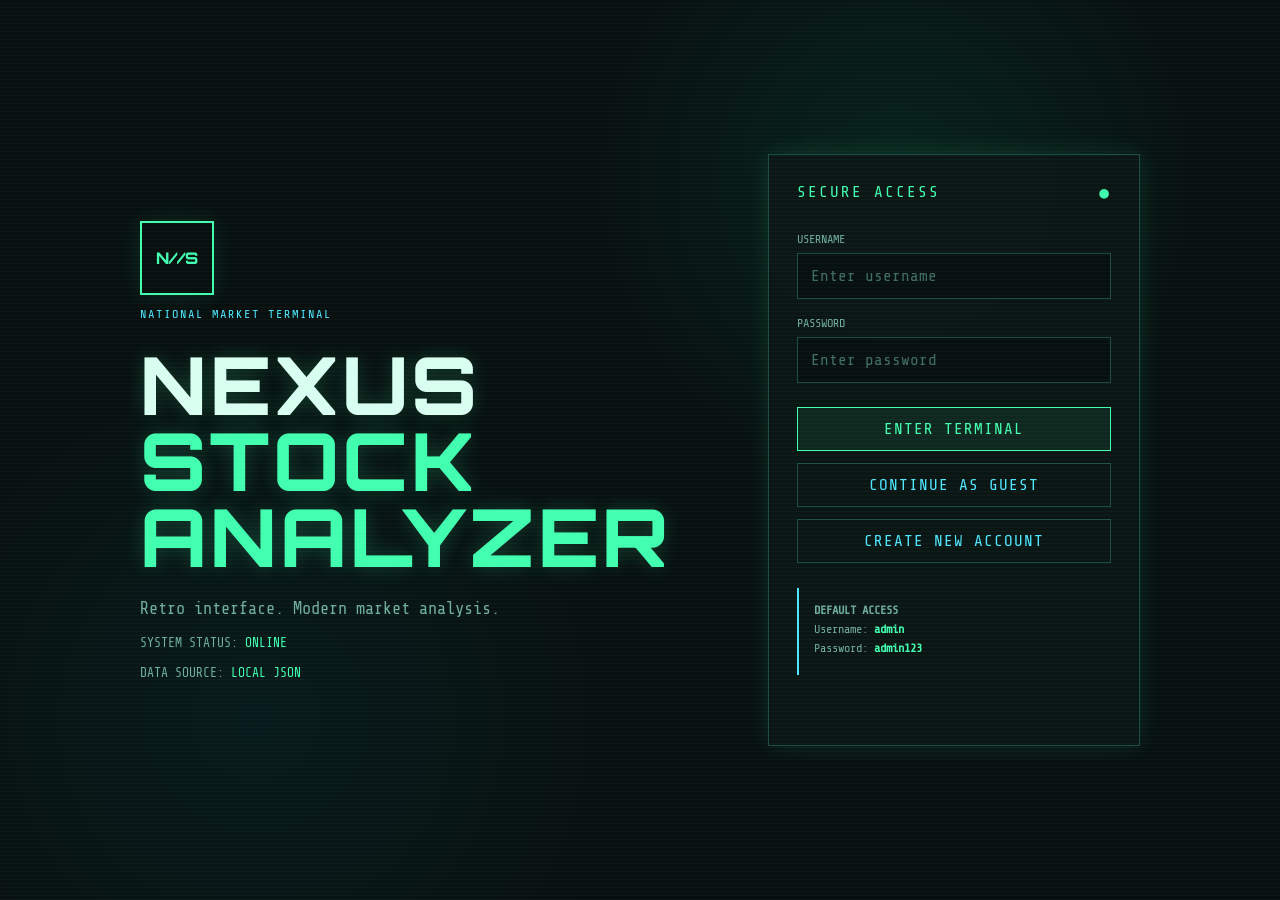
<file: index.html>
<!DOCTYPE html>
<html lang="en">
<head>
  <meta charset="UTF-8">
  <meta name="viewport" content="width=device-width, initial-scale=1.0">

  <title>NEXUS // Stock Analyzer</title>

  <link rel="stylesheet" href="style.css">
</head>

<body class="login-page">

  <div class="scanlines"></div>

  <main class="login-shell">

    <!-- BRAND -->
    <section class="brand-panel">

      <div class="brand-mark">
        N//S
      </div>

      <p class="eyebrow">
        NATIONAL MARKET TERMINAL
      </p>

      <h1>
        NEXUS<br>
        <span>STOCK ANALYZER</span>
      </h1>

      <p class="tagline">
        Retro interface. Modern market analysis.
      </p>

      <div class="terminal-line">
        SYSTEM STATUS:
        <span>ONLINE</span>
      </div>

      <div class="terminal-line">
        DATA SOURCE:
        <span>LOCAL JSON</span>
      </div>

    </section>


    <!-- LOGIN -->
    <section class="login-card">

      <div class="card-header">
        <span>SECURE ACCESS</span>
        <span class="blink">●</span>
      </div>


      <form id="loginForm">

        <label for="username">
          USERNAME
        </label>

        <input
          id="username"
          type="text"
          autocomplete="username"
          placeholder="Enter username"
        >


        <label for="password">
          PASSWORD
        </label>

        <input
          id="password"
          type="password"
          autocomplete="current-password"
          placeholder="Enter password"
        >


        <button
          type="submit"
          class="primary-btn"
        >
          ENTER TERMINAL
        </button>

      </form>


      <!-- GUEST -->
      <button
        id="guestBtn"
        class="ghost-btn"
      >
        CONTINUE AS GUEST
      </button>


      <!-- CREATE ACCOUNT -->
      <button
        id="createAccountBtn"
        class="ghost-btn"
      >
        CREATE NEW ACCOUNT
      </button>


      <!-- DEFAULT LOGIN -->
      <div class="login-info">

        <strong>DEFAULT ACCESS</strong>

        <p>
          Username:
          <b>admin</b>
        </p>

        <p>
          Password:
          <b>admin123</b>
        </p>

      </div>


      <p
        id="loginMessage"
        class="message"
      ></p>

    </section>

  </main>


  <!-- CREATE ACCOUNT MODAL -->

  <div
    id="registerModal"
    class="modal hidden"
  >

    <div class="modal-card">

      <button
        id="closeRegister"
        class="close"
        type="button"
      >
        ×
      </button>


      <div class="section-title">
        NEW TERMINAL USER
      </div>

      <h3>
        CREATE ACCOUNT
      </h3>

      <p class="modal-help">
        Create your own username and password.
      </p>


      <label for="newName">
        YOUR NAME
      </label>

      <input
        id="newName"
        type="text"
        placeholder="Enter your name"
      >


      <label for="newUsername">
        USERNAME
      </label>

      <input
        id="newUsername"
        type="text"
        placeholder="Choose username"
      >


      <label for="newPassword">
        PASSWORD
      </label>

      <input
        id="newPassword"
        type="password"
        placeholder="Choose password"
      >


      <label for="confirmPassword">
        CONFIRM PASSWORD
      </label>

      <input
        id="confirmPassword"
        type="password"
        placeholder="Confirm password"
      >


      <button
        id="registerBtn"
        class="primary-btn"
        type="button"
      >
        CREATE ACCOUNT
      </button>


      <p
        id="registerMessage"
        class="message"
      ></p>

    </div>

  </div>


  <script src="login.js"></script>

</body>
</html>
</file>
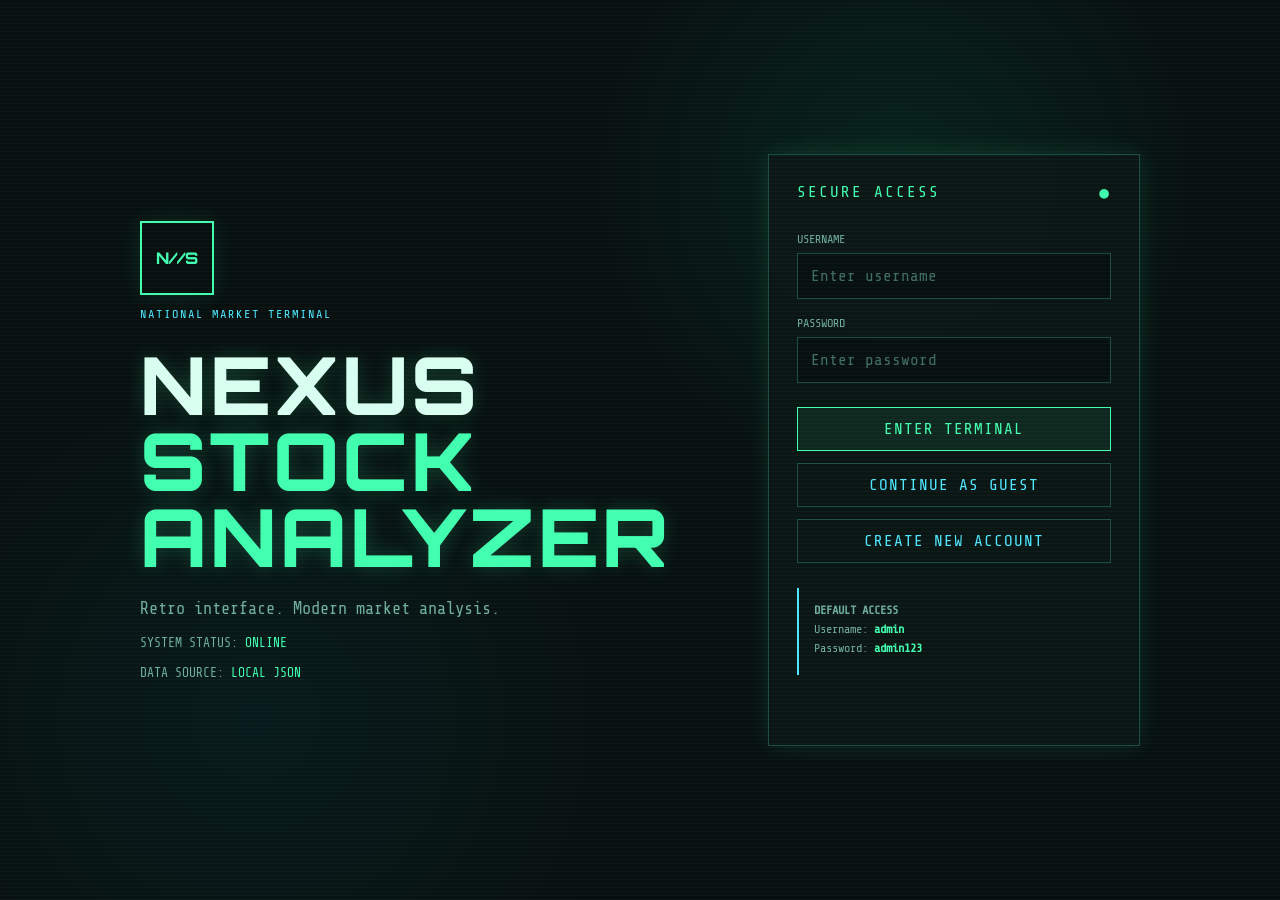
<file: dashboard.html>
<!DOCTYPE html>
<html lang="en">

<head>

  <meta charset="UTF-8">

  <meta
    name="viewport"
    content="width=device-width, initial-scale=1.0"
  >

  <title>NEXUS // Market Terminal</title>

  <link rel="stylesheet" href="style.css">

</head>


<body class="terminal-page">

  <div class="scanlines"></div>


  <!-- TOP BAR -->

  <header class="topbar">

    <div class="logo">
      N//S
      <span>NEXUS</span>
    </div>


    <div class="market-status">

      <span class="dot"></span>

      MARKET SIMULATION ONLINE

    </div>


    <div class="user-area">

      <span id="userName">
        Guest
      </span>

      <button id="profileBtn">
        PROFILE
      </button>

      <button id="logoutBtn">
        LOGOUT
      </button>

    </div>

  </header>


  <!-- DASHBOARD -->

  <main class="dashboard">


    <!-- SIDEBAR -->

    <aside class="sidebar">

      <div class="section-title">
        MARKET WATCH
      </div>


      <input
        id="searchInput"
        class="search"
        placeholder="Search symbol / name"
      >


      <div
        id="stockList"
        class="stock-list"
      ></div>


      <!-- CURRENCY -->

      <div class="currency-box">

        <div class="section-title">
          DISPLAY CURRENCY
        </div>


        <div class="currency-switch">

          <button
            class="currency active"
            data-currency="INR"
          >
            ₹ INR
          </button>


          <button
            class="currency"
            data-currency="USD"
          >
            $ USD
          </button>

        </div>


        <small>
          USD conversion is for display only.
        </small>

      </div>

    </aside>


    <!-- MAIN WORKSPACE -->

    <section class="workspace">


      <!-- STOCK HEADER -->

      <div class="headline-row">

        <div>

          <div class="eyebrow">
            LIVE MARKET VIEW
          </div>


          <h2 id="stockName">
            Select a stock
          </h2>


          <span
            id="stockSymbol"
            class="symbol"
          >
            ---
          </span>

        </div>


        <div class="price-block">

          <div
            id="stockPrice"
            class="big-price"
          >
            ₹ 0.00
          </div>


          <div
            id="stockChange"
            class="change"
          >
            0.00%
          </div>

        </div>

      </div>


      <!-- CHART -->

      <div class="chart-panel">

        <div class="chart-toolbar">

          <div class="time-buttons">

            <button
              class="range active"
              data-range="1D"
            >
              1D
            </button>

            <button
              class="range"
              data-range="1W"
            >
              1W
            </button>

            <button
              class="range"
              data-range="1M"
            >
              1M
            </button>

            <button
              class="range"
              data-range="3M"
            >
              3M
            </button>

            <button
              class="range"
              data-range="1Y"
            >
              1Y
            </button>

          </div>


          <div id="chartReadout">
            MOVE CURSOR OVER CHART
          </div>

        </div>


        <div class="chart-wrap">

          <canvas id="stockChart"></canvas>

        </div>

      </div>


      <!-- BOTTOM -->

      <div class="bottom-grid">


        <!-- MARKET DATA -->

        <div class="info-panel">

          <div class="section-title">
            MARKET DATA
          </div>


          <div class="stats-grid">

            <div>
              <span>OPEN</span>
              <b id="openValue">--</b>
            </div>


            <div>
              <span>HIGH</span>
              <b id="highValue">--</b>
            </div>


            <div>
              <span>LOW</span>
              <b id="lowValue">--</b>
            </div>


            <div>
              <span>PREV CLOSE</span>
              <b id="prevValue">--</b>
            </div>


            <div>
              <span>VOLUME</span>
              <b id="volumeValue">--</b>
            </div>


            <div>
              <span>52W HIGH</span>
              <b id="yearHigh">--</b>
            </div>

          </div>

        </div>


        <!-- ORDER TERMINAL -->

        <div class="trade-panel">

          <div class="section-title">
            ORDER TERMINAL
          </div>


          <div
            id="guestNotice"
            class="guest-notice"
          >
            GUEST MODE: PRICE VIEW ONLY
          </div>


          <div class="trade-row">

            <input
              id="quantity"
              type="number"
              min="1"
              value="1"
            >


            <button
              id="buyBtn"
              class="buy-btn"
            >
              BUY
            </button>


            <button
              id="sellBtn"
              class="sell-btn"
            >
              SELL
            </button>

          </div>


          <div
            id="orderMessage"
            class="message"
          ></div>


          <div
            id="portfolioValue"
            class="portfolio-value"
          >
            PORTFOLIO: ₹ 0.00
          </div>

        </div>

      </div>

    </section>

  </main>


  <!-- PROFILE MODAL -->

  <div
    id="profileModal"
    class="modal hidden"
  >

    <div class="modal-card">

      <button
        id="closeModal"
        class="close"
        type="button"
      >
        ×
      </button>


      <div class="section-title">
        USER PROFILE
      </div>


      <h3>
        UPDATE PROFILE
      </h3>


      <p class="modal-help">
        Update your account information.
      </p>


      <label for="newName">
        YOUR NAME
      </label>

      <input
        id="newName"
        type="text"
        placeholder="Your name"
      >


      <label for="newUsername">
        NEW USERNAME
      </label>

      <input
        id="newUsername"
        type="text"
        placeholder="Choose username"
      >


      <label for="newPassword">
        NEW PASSWORD
      </label>

      <input
        id="newPassword"
        type="password"
        placeholder="Choose password"
      >


      <button
        id="saveProfile"
        class="primary-btn"
      >
        SAVE PROFILE
      </button>


      <p
        id="profileMessage"
        class="message"
      ></p>

    </div>

  </div>


  <script src="app.js"></script>

</body>

</html>
</file>
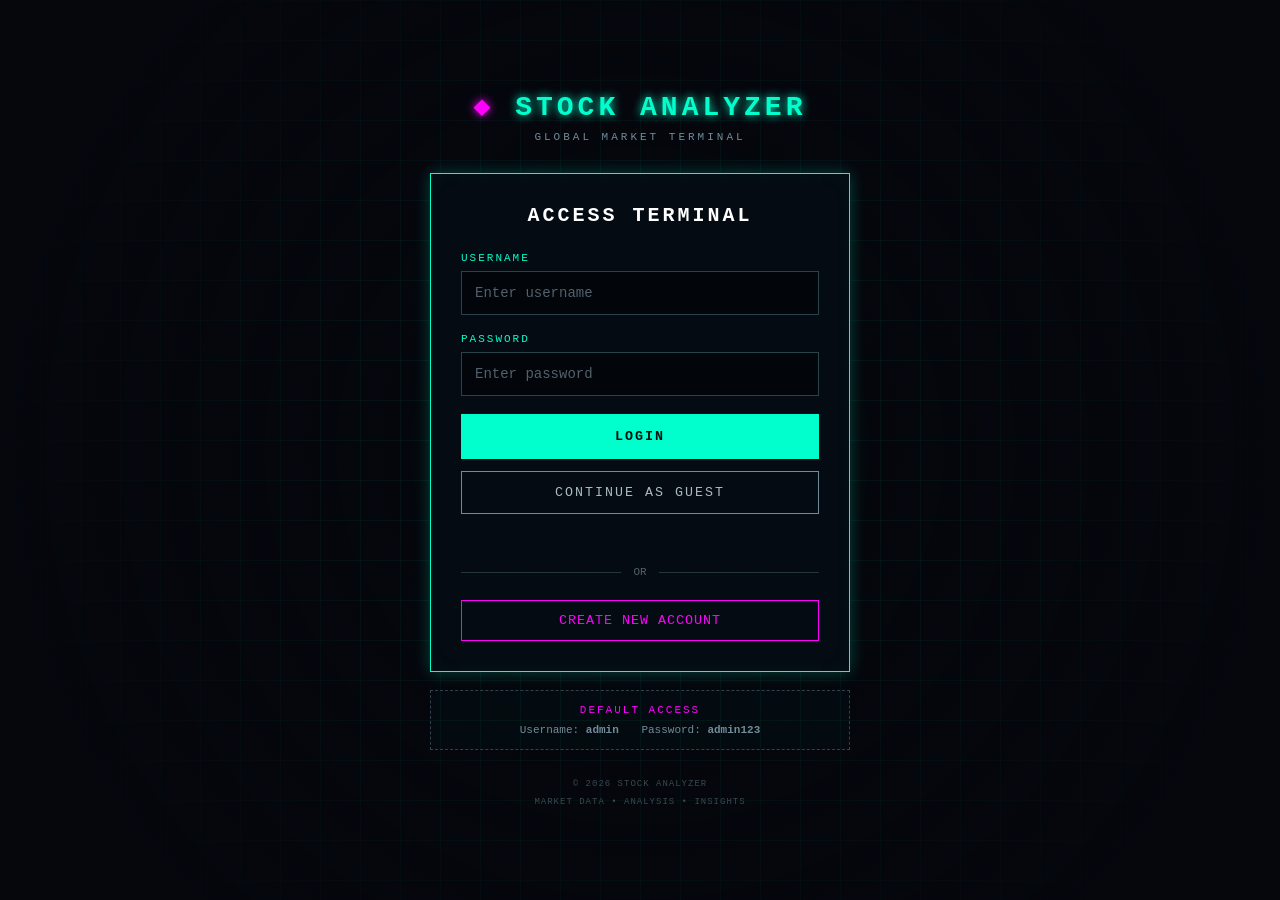
<file: login.html>
<!DOCTYPE html>

<html lang="en">
<head>
    <meta charset="UTF-8">
    <meta name="viewport" content="width=device-width, initial-scale=1.0">
    <title>Stock Analyzer - Login</title>
    <link rel="stylesheet" href="login.css">
</head>

<body>

<div class="background-grid"></div>

<div class="login-container">

    <div class="logo">
        <span>◆</span> STOCK ANALYZER
    </div>

    <p class="subtitle">GLOBAL MARKET TERMINAL</p>

    <!-- Login Box -->
    <div class="login-box">

        <h2>ACCESS TERMINAL</h2>

        <div class="input-group">
            <label>USERNAME</label>
            <input type="text" id="username" placeholder="Enter username">
        </div>

        <div class="input-group">
            <label>PASSWORD</label>
            <input type="password" id="password" placeholder="Enter password">
        </div>

        <button id="loginBtn" class="main-btn">
            LOGIN
        </button>

        <button id="guestBtn" class="guest-btn">
            CONTINUE AS GUEST
        </button>

        <p id="message"></p>

        <div class="divider">
            <span>OR</span>
        </div>

        <button id="createAccountBtn" class="create-btn">
            CREATE NEW ACCOUNT
        </button>

    </div>

    <!-- Default Login Information -->
    <div class="default-info">
        <p>DEFAULT ACCESS</p>
        <span>Username: <b>admin</b></span>
        <span>Password: <b>admin123</b></span>
    </div>

    <div class="footer">
        <p>© 2026 STOCK ANALYZER</p>
        <p>MARKET DATA • ANALYSIS • INSIGHTS</p>
    </div>

</div>


<!-- Create Account Modal -->

<div id="registerModal" class="modal">

    <div class="register-box">

        <button id="closeModal" class="close-btn">×</button>

        <h2>CREATE ACCOUNT</h2>
        <p class="modal-subtitle">REGISTER NEW TERMINAL USER</p>

        <div class="input-group">
            <label>YOUR NAME</label>
            <input type="text" id="newName" placeholder="Enter your name">
        </div>

        <div class="input-group">
            <label>USERNAME</label>
            <input type="text" id="newUsername" placeholder="Choose username">
        </div>

        <div class="input-group">
            <label>PASSWORD</label>
            <input type="password" id="newPassword" placeholder="Choose password">
        </div>

        <div class="input-group">
            <label>CONFIRM PASSWORD</label>
            <input type="password" id="confirmPassword" placeholder="Confirm password">
        </div>

        <button id="registerBtn" class="main-btn">
            CREATE ACCOUNT
        </button>

        <p id="registerMessage"></p>

    </div>

</div>

<script src="login.js"></script>


</body>
</html>
</file>
<file: style.css>
@import url('https://fonts.googleapis.com/css2?family=Share+Tech+Mono&family=Orbitron:wght@400;600;700;800&display=swap');

:root {
  --bg: #07100f;
  --panel: #0b1715;
  --panel2: #0e211d;
  --line: #1b4d42;
  --green: #42ffb0;
  --green2: #16c98b;
  --cyan: #4de8ff;
  --red: #ff557d;
  --text: #d8fff0;
  --muted: #6fae9b;
  --shadow: 0 0 22px rgba(66, 255, 176, 0.12);
}

* {
  box-sizing: border-box;
}

html,
body {
  margin: 0;
  padding: 0;
  min-height: 100%;
}

body {
  background:
    radial-gradient(
      circle at 70% 20%,
      rgba(0, 255, 170, 0.08),
      transparent 28%
    ),
    radial-gradient(
      circle at 20% 80%,
      rgba(0, 220, 255, 0.05),
      transparent 30%
    ),
    var(--bg);

  color: var(--text);

  font-family: "Share Tech Mono", monospace;

  min-height: 100vh;
}

button,
input {
  font: inherit;
}

button {
  cursor: pointer;
}

button:disabled {
  cursor: not-allowed;
}


/* ========================================
   SCANLINES
======================================== */

.scanlines {
  position: fixed;
  inset: 0;

  pointer-events: none;

  z-index: 1000;

  opacity: 0.06;

  background:
    repeating-linear-gradient(
      to bottom,
      transparent 0,
      transparent 3px,
      #ffffff 4px
    );
}


/* ========================================
   LOGIN PAGE
======================================== */

.login-shell {
  min-height: 100vh;

  display: grid;

  grid-template-columns:
    1.2fr
    0.8fr;

  align-items: center;

  max-width: 1100px;

  margin: auto;

  padding: 50px;

  gap: 70px;
}


/* ========================================
   BRAND
======================================== */

.brand-mark {
  width: 74px;
  height: 74px;

  border: 2px solid var(--green);

  display: grid;
  place-items: center;

  color: var(--green);

  font-family: Orbitron, sans-serif;

  font-weight: 800;

  box-shadow: var(--shadow);
}


.eyebrow,
.section-title {
  color: var(--cyan);

  letter-spacing: 2px;

  font-size: 12px;
}


.brand-panel h1 {
  font-family: Orbitron, sans-serif;

  font-weight: 800;

  font-size: clamp(42px, 7vw, 80px);

  line-height: 0.95;

  letter-spacing: 3px;

  margin: 25px 0;

  text-shadow:
    0 0 20px rgba(66, 255, 176, 0.2);
}


.brand-panel h1 span {
  color: var(--green);
}


.tagline {
  color: var(--muted);

  font-size: 17px;
}


.terminal-line {
  margin-top: 15px;

  color: var(--muted);

  font-size: 13px;
}


.terminal-line span {
  color: var(--green);
}


/* ========================================
   PANELS
======================================== */

.login-card,
.chart-panel,
.info-panel,
.trade-panel,
.modal-card {
  border: 1px solid var(--line);

  background:
    rgba(11, 23, 21, 0.94);

  box-shadow: var(--shadow);
}


/* ========================================
   LOGIN CARD
======================================== */

.login-card {
  padding: 28px;

  position: relative;
}


.card-header {
  display: flex;

  justify-content: space-between;

  color: var(--green);

  letter-spacing: 2px;

  margin-bottom: 30px;
}


.blink {
  animation: blink 1s infinite;
}


@keyframes blink {
  50% {
    opacity: 0.15;
  }
}


/* ========================================
   FORM
======================================== */

label {
  display: block;

  color: var(--muted);

  font-size: 12px;

  margin: 17px 0 7px;
}


input {
  width: 100%;

  background: #06100e;

  color: var(--text);

  border: 1px solid var(--line);

  outline: none;

  padding: 13px;
}


input::placeholder {
  color: #416e62;
}


input:focus {
  border-color: var(--green);

  box-shadow:
    0 0 12px rgba(66, 255, 176, 0.1);
}


/* ========================================
   BUTTONS
======================================== */

.primary-btn,
.ghost-btn,
#profileBtn,
#logoutBtn {
  border: 1px solid var(--green);

  padding: 12px 16px;

  background: transparent;

  color: var(--green);

  letter-spacing: 1px;
}


.primary-btn {
  width: 100%;

  margin-top: 24px;

  background:
    rgba(66, 255, 176, 0.08);
}


.primary-btn:hover,
.ghost-btn:hover,
#profileBtn:hover,
#logoutBtn:hover {
  background: var(--green);

  color: #03110c;
}


.ghost-btn {
  width: 100%;

  margin-top: 12px;

  border-color: var(--line);

  color: var(--cyan);
}


/* ========================================
   LOGIN INFO
======================================== */

.login-info {
  margin-top: 25px;

  padding: 15px;

  border-left: 2px solid var(--cyan);

  color: var(--muted);

  font-size: 12px;
}


.login-info p {
  margin: 5px 0;
}


.login-info b {
  color: var(--green);
}


/* ========================================
   MESSAGES
======================================== */

.message {
  min-height: 18px;

  margin-top: 12px;

  color: var(--red);

  font-size: 12px;
}


.message.error {
  color: var(--red);
}


.message.success {
  color: var(--green);
}


/* ========================================
   MODAL
======================================== */

.modal {
  position: fixed;

  inset: 0;

  display: flex;

  align-items: center;

  justify-content: center;

  background:
    rgba(0, 0, 0, 0.78);

  z-index: 500;

  padding: 20px;
}


.modal.hidden {
  display: none;
}


.modal-card {
  width: 430px;

  max-width: 100%;

  padding: 28px;

  position: relative;
}


.modal-card h3 {
  margin: 10px 0;

  font-family: Orbitron, sans-serif;

  font-size: 20px;
}


.modal-help {
  color: var(--muted);

  font-size: 12px;

  margin-bottom: 20px;
}


.close {
  position: absolute;

  top: 10px;

  right: 15px;

  border: none;

  background: transparent;

  color: var(--muted);

  font-size: 30px;

  cursor: pointer;
}


.close:hover {
  color: var(--green);
}


/* ========================================
   DASHBOARD TOP BAR
======================================== */

.topbar {
  height: 64px;

  border-bottom: 1px solid var(--line);

  display: flex;

  align-items: center;

  gap: 30px;

  padding: 0 24px;

  background: #071512;
}


.logo {
  font-family: Orbitron, sans-serif;

  font-weight: 700;

  font-size: 20px;

  color: var(--green);
}


.logo span {
  color: var(--text);

  font-size: 12px;

  margin-left: 7px;
}


.market-status {
  color: var(--muted);

  font-size: 11px;

  flex: 1;
}


.dot {
  display: inline-block;

  width: 7px;

  height: 7px;

  background: var(--green);

  border-radius: 50%;

  box-shadow:
    0 0 10px var(--green);

  margin-right: 6px;
}


.user-area {
  display: flex;

  align-items: center;

  gap: 8px;

  color: var(--cyan);

  font-size: 12px;
}


.user-area button {
  background: transparent;

  border: 1px solid var(--line);

  color: var(--muted);

  padding: 7px 9px;
}


/* ========================================
   DASHBOARD
======================================== */

.dashboard {
  display: grid;

  grid-template-columns: 290px 1fr;

  min-height:
    calc(100vh - 64px);
}


/* ========================================
   SIDEBAR
======================================== */

.sidebar {
  border-right: 1px solid var(--line);

  padding: 20px;

  background:
    rgba(5, 16, 14, 0.7);
}


.search {
  margin: 14px 0;
}


.stock-list {
  max-height:
    calc(100vh - 300px);

  overflow-y: auto;
}


.stock-item {
  padding: 13px 10px;

  border-bottom:
    1px solid rgba(27, 77, 66, 0.6);

  display: flex;

  justify-content: space-between;

  gap: 10px;

  cursor: pointer;
}


.stock-item:hover,
.stock-item.active {
  background:
    rgba(66, 255, 176, 0.07);

  border-left:
    2px solid var(--green);
}


.stock-item .symbol {
  color: var(--green);

  font-size: 13px;
}


.stock-item .name {
  color: var(--muted);

  font-size: 10px;

  margin-top: 4px;
}


.stock-item .mini-price {
  text-align: right;

  font-size: 12px;
}


.positive {
  color: var(--green) !important;
}


.negative {
  color: var(--red) !important;
}


/* ========================================
   CURRENCY
======================================== */

.currency-box {
  margin-top: 20px;

  border-top:
    1px solid var(--line);

  padding-top: 18px;
}


.currency-switch {
  display: flex;

  margin: 12px 0;
}


.currency {
  flex: 1;

  background: transparent;

  color: var(--muted);

  border:
    1px solid var(--line);

  padding: 9px;
}


.currency.active {
  color: var(--green);

  border-color: var(--green);

  background:
    rgba(66, 255, 176, 0.07);
}


.currency-box small {
  color: #4f8072;
}


/* ========================================
   WORKSPACE
======================================== */

.workspace {
  padding: 25px;

  min-width: 0;
}


.headline-row {
  display: flex;

  justify-content: space-between;

  align-items: end;

  margin-bottom: 20px;
}


.headline-row h2 {
  margin: 6px 0;

  font-family: Orbitron, sans-serif;

  font-weight: 600;

  font-size: 28px;
}


.symbol {
  color: var(--cyan);

  font-size: 12px;
}


.price-block {
  text-align: right;
}


.big-price {
  font-family: Orbitron, sans-serif;

  font-weight: 700;

  font-size: 34px;

  color: var(--green);
}


.change {
  margin-top: 5px;
}


/* ========================================
   CHART
======================================== */

.chart-panel {
  padding: 14px;
}


.chart-toolbar {
  display: flex;

  justify-content: space-between;

  align-items: center;

  margin-bottom: 10px;

  color: var(--muted);

  font-size: 11px;
}


.time-buttons {
  display: flex;

  gap: 5px;
}


.range {
  background: transparent;

  border:
    1px solid var(--line);

  color: var(--muted);

  padding: 7px 11px;
}


.range:hover {
  color: var(--green);

  border-color: var(--green);
}


.range.active {
  color: var(--green);

  border-color: var(--green);

  background:
    rgba(66, 255, 176, 0.06);
}


.chart-wrap {
  height: 430px;

  position: relative;
}


#stockChart {
  width: 100%;

  height: 100%;

  display: block;
}


/* ========================================
   BOTTOM PANELS
======================================== */

.bottom-grid {
  display: grid;

  grid-template-columns:
    1.2fr 0.8fr;

  gap: 15px;

  margin-top: 15px;
}


.info-panel,
.trade-panel {
  padding: 18px;
}


/* ========================================
   MARKET STATS
======================================== */

.stats-grid {
  display: grid;

  grid-template-columns:
    repeat(3, 1fr);

  gap: 15px;

  margin-top: 18px;
}


.stats-grid span {
  display: block;

  color: var(--muted);

  font-size: 10px;

  margin-bottom: 6px;
}


.stats-grid b {
  font-size: 13px;
}


/* ========================================
   GUEST MODE
======================================== */

.guest-notice {
  margin: 18px 0;

  padding: 10px;

  border:
    1px dashed var(--cyan);

  color: var(--cyan);

  font-size: 11px;
}


/* ========================================
   TRADING
======================================== */

.trade-row {
  display: grid;

  grid-template-columns:
    1fr 1fr 1fr;

  gap: 7px;
}


.trade-row input {
  min-width: 0;
}


.buy-btn,
.sell-btn {
  border: 1px solid;

  background: transparent;

  padding: 10px;

  font-weight: bold;
}


.buy-btn {
  border-color: var(--green);

  color: var(--green);
}


.sell-btn {
  border-color: var(--red);

  color: var(--red);
}


.buy-btn:hover {
  background: var(--green);

  color: #03110c;
}


.sell-btn:hover {
  background: var(--red);

  color: #160308;
}


.buy-btn:disabled,
.sell-btn:disabled {
  opacity: 0.35;

  cursor: not-allowed;
}


.portfolio-value {
  margin-top: 18px;

  padding-top: 15px;

  border-top:
    1px solid var(--line);

  color: var(--cyan);

  font-size: 12px;
}


/* ========================================
   SCROLLBAR
======================================== */

::-webkit-scrollbar {
  width: 7px;

  height: 7px;
}


::-webkit-scrollbar-track {
  background: #06100e;
}


::-webkit-scrollbar-thumb {
  background: var(--line);
}


::-webkit-scrollbar-thumb:hover {
  background: var(--green2);
}


/* ========================================
   RESPONSIVE
======================================== */

@media (max-width: 900px) {

  .login-shell {
    grid-template-columns: 1fr;

    gap: 30px;

    padding: 30px;
  }


  .brand-panel {
    text-align: center;
  }


  .brand-mark {
    margin: auto;
  }


  .dashboard {
    grid-template-columns: 220px 1fr;
  }


  .bottom-grid {
    grid-template-columns: 1fr;
  }

}


@media (max-width: 700px) {

  .login-shell {
    padding: 20px;
  }


  .brand-panel h1 {
    font-size: 42px;
  }


  .topbar {
    height: auto;

    min-height: 64px;

    flex-wrap: wrap;

    padding: 12px;
  }


  .market-status {
    order: 3;

    width: 100%;
  }


  .dashboard {
    grid-template-columns: 1fr;
  }


  .sidebar {
    border-right: none;

    border-bottom:
      1px solid var(--line);
  }


  .stock-list {
    max-height: 250px;
  }


  .workspace {
    padding: 15px;
  }


  .headline-row {
    flex-direction: column;

    align-items: flex-start;

    gap: 15px;
  }


  .price-block {
    text-align: left;
  }


  .chart-toolbar {
    flex-direction: column;

    align-items: flex-start;

    gap: 10px;
  }


  .time-buttons {
    flex-wrap: wrap;
  }


  .chart-wrap {
    height: 320px;
  }


  .stats-grid {
    grid-template-columns:
      repeat(2, 1fr);
  }

}


@media (max-width: 450px) {

  .login-shell {
    padding: 15px;
  }


  .login-card {
    padding: 20px;
  }


  .brand-panel h1 {
    font-size: 34px;
  }


  .user-area {
    width: 100%;

    justify-content: space-between;
  }


  .stats-grid {
    grid-template-columns: 1fr;
  }


  .trade-row {
    grid-template-columns: 1fr;
  }

}
</file>
<file: login.css>
*{
  margin: 0;
  padding: 0;
  box-sizing: border-box;
  }

body {
min-height: 100vh;
font-family: "Courier New", monospace;
background: #05070d;
color: #00ffcc;
display: flex;
justify-content: center;
align-items: center;
overflow-x: hidden;
}

/* Background */

.background-grid {
position: fixed;
inset: 0;
background-image:
linear-gradient(rgba(0, 255, 204, 0.06) 1px, transparent 1px),
linear-gradient(90deg, rgba(0, 255, 204, 0.06) 1px, transparent 1px);
background-size: 40px 40px;
z-index: -2;
}

.background-grid::after {
content: "";
position: fixed;
inset: 0;
background:
radial-gradient(circle at center,
transparent 20%,
#05070d 85%);
}

/* Main Container */

.login-container {
width: 420px;
max-width: 92%;
text-align: center;
}

/* Logo */

.logo {
font-size: 28px;
font-weight: bold;
letter-spacing: 4px;
color: #00ffcc;
text-shadow: 0 0 10px #00ffcc;
}

.logo span {
color: #ff00ff;
text-shadow: 0 0 10px #ff00ff;
}

.subtitle {
margin-top: 8px;
margin-bottom: 30px;
color: #728b99;
font-size: 11px;
letter-spacing: 3px;
}

/* Login Box */

.login-box,
.register-box {
background: rgba(5, 12, 20, 0.94);
border: 1px solid #00ffcc;
padding: 30px;
box-shadow:
0 0 15px rgba(0, 255, 204, 0.25),
inset 0 0 20px rgba(0, 255, 204, 0.03);
}

.login-box h2,
.register-box h2 {
color: #ffffff;
font-size: 20px;
letter-spacing: 3px;
margin-bottom: 25px;
}

/* Inputs */

.input-group {
text-align: left;
margin-bottom: 18px;
}

.input-group label {
display: block;
font-size: 11px;
color: #00ffcc;
letter-spacing: 2px;
margin-bottom: 7px;
}

.input-group input {
width: 100%;
padding: 13px;
background: #02050a;
border: 1px solid #29434a;
color: #ffffff;
outline: none;
font-family: "Courier New", monospace;
font-size: 14px;
}

.input-group input:focus {
border-color: #00ffcc;
box-shadow: 0 0 8px rgba(0, 255, 204, 0.3);
}

.input-group input::placeholder {
color: #52616b;
}

/* Buttons */

button {
font-family: "Courier New", monospace;
cursor: pointer;
}

.main-btn {
width: 100%;
padding: 14px;
border: 1px solid #00ffcc;
background: #00ffcc;
color: #00100c;
font-weight: bold;
letter-spacing: 2px;
transition: 0.2s;
}

.main-btn:hover {
background: transparent;
color: #00ffcc;
box-shadow: 0 0 15px rgba(0, 255, 204, 0.5);
}

.guest-btn {
width: 100%;
margin-top: 12px;
padding: 13px;
border: 1px solid #728b99;
background: transparent;
color: #a9bac3;
letter-spacing: 2px;
}

.guest-btn:hover {
border-color: #ffffff;
color: #ffffff;
}

.create-btn {
width: 100%;
padding: 12px;
border: 1px solid #ff00ff;
background: transparent;
color: #ff00ff;
letter-spacing: 1px;
}

.create-btn:hover {
background: #ff00ff;
color: #100010;
box-shadow: 0 0 15px rgba(255, 0, 255, 0.4);
}

/* Divider */

.divider {
display: flex;
align-items: center;
margin: 22px 0;
color: #52616b;
font-size: 11px;
}

.divider::before,
.divider::after {
content: "";
flex: 1;
height: 1px;
background: #26363d;
}

.divider span {
padding: 0 12px;
}

/* Messages */

#message,
#registerMessage {
min-height: 18px;
margin-top: 12px;
font-size: 12px;
}

.error {
color: #ff4d6d;
}

.success {
color: #00ff99;
}

/* Default Login */

.default-info {
margin-top: 18px;
padding: 13px;
border: 1px dashed #30434b;
background: rgba(0, 255, 204, 0.02);
font-size: 11px;
color: #728b99;
}

.default-info p {
color: #ff00ff;
letter-spacing: 2px;
margin-bottom: 8px;
}

.default-info span {
margin: 0 8px;
}

/* Footer */

.footer {
margin-top: 25px;
color: #394950;
font-size: 9px;
letter-spacing: 1px;
line-height: 18px;
}

/* Modal */

.modal {
display: none;
position: fixed;
inset: 0;
background: rgba(0, 0, 0, 0.8);
justify-content: center;
align-items: center;
padding: 20px;
z-index: 10;
}

.modal.active {
display: flex;
}

.register-box {
width: 420px;
max-width: 100%;
position: relative;
border-color: #ff00ff;
box-shadow: 0 0 25px rgba(255, 0, 255, 0.2);
}

.close-btn {
position: absolute;
top: 10px;
right: 14px;
background: none;
border: none;
color: #728b99;
font-size: 28px;
}

.close-btn:hover {
color: #ff00ff;
}

.modal-subtitle {
color: #728b99;
font-size: 10px;
letter-spacing: 2px;
margin-top: -15px;
margin-bottom: 25px;
}

/* Mobile */

@media (max-width: 500px) {

.logo {
    font-size: 21px;
    letter-spacing: 2px;
}

.login-box,
.register-box {
    padding: 22px;
}

.default-info span {
    display: block;
    margin: 4px 0;
}}
</file>
